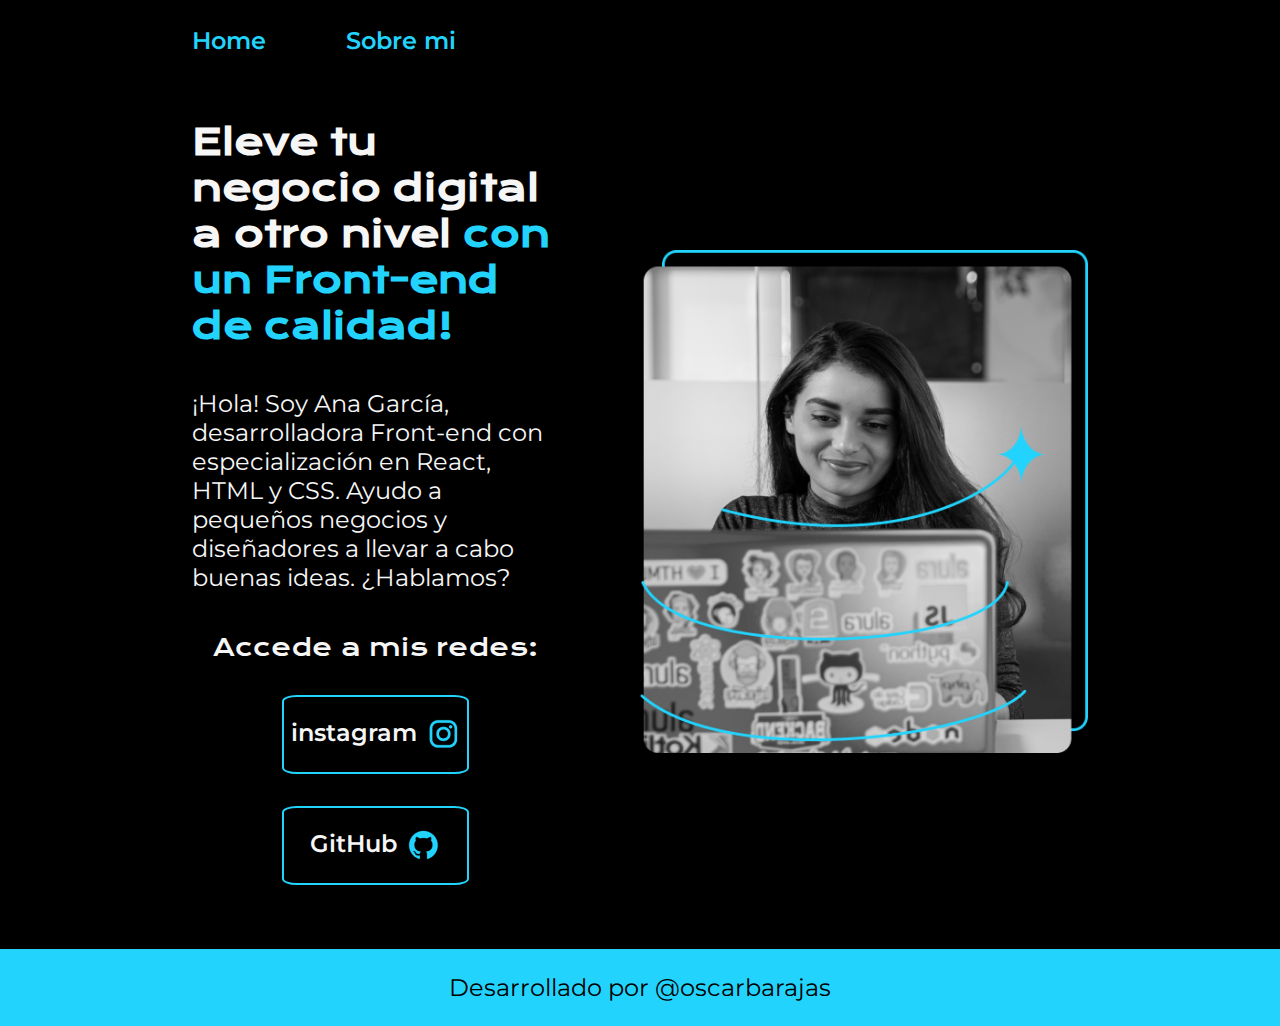
<file: index.html>
<!DOCTYPE html>
<html lang="es-mx">
<head>
    <meta charset="UTF-8"> 
    <meta http-equiv="X-UA-Compatible" content="IE=edge">
    <meta name="viewport" content="width=device-width, initial-scale=1.0">
    <title>Portafolio</title>
    <link rel="stylesheet" href="./styles/style.css">

</head>
<body>
    <header class="header">
        <nav class="header_menu">
            <a class="header_menu_link" href="index.html">Home</a>
            <a class="header_menu_link" href="about.html">Sobre mi</a>
        </nav>
    </header>
    <main class="presentacion">
        <section class="presentacion__contenido">
            <h1 class="presentacion__contenido__titulo">
                Eleve tu negocio digital a otro nivel 
                <strong class="titulo-destaque">con un Front-end de calidad!
                </strong></h1>
                <p class="presentacion__contenido__texto">¡Hola! Soy Ana García, desarrolladora Front-end con
                    especialización en React, HTML y CSS. Ayudo a pequeños
                    negocios y diseñadores a llevar a cabo buenas ideas.
                    ¿Hablamos?

                </p>
                <div class="presentacion_enlaces">
                    <h2 class="presentacion_enlaces_subtitulo">Accede a mis redes:</h2>
                    <a class= "presentacion_clases_link" href="https://instagram.com/">instagram
                        <img src="./assets/instagram.png"></a>
                    <a class= "presentacion_clases_link" href="https://github.com/">GitHub
                        <img src="./assets/github.png"></a>
                </div>
        </section>
            <img class="presetnacion_imagen" src="./assets/Imagem.png" alt="Foto de Ana García desarrolando un proyecto">
    </main>
    <footer class="footer">
        <p>Desarrollado por @oscarbarajas</p>
    </footer>
</body>
</html>
</file>
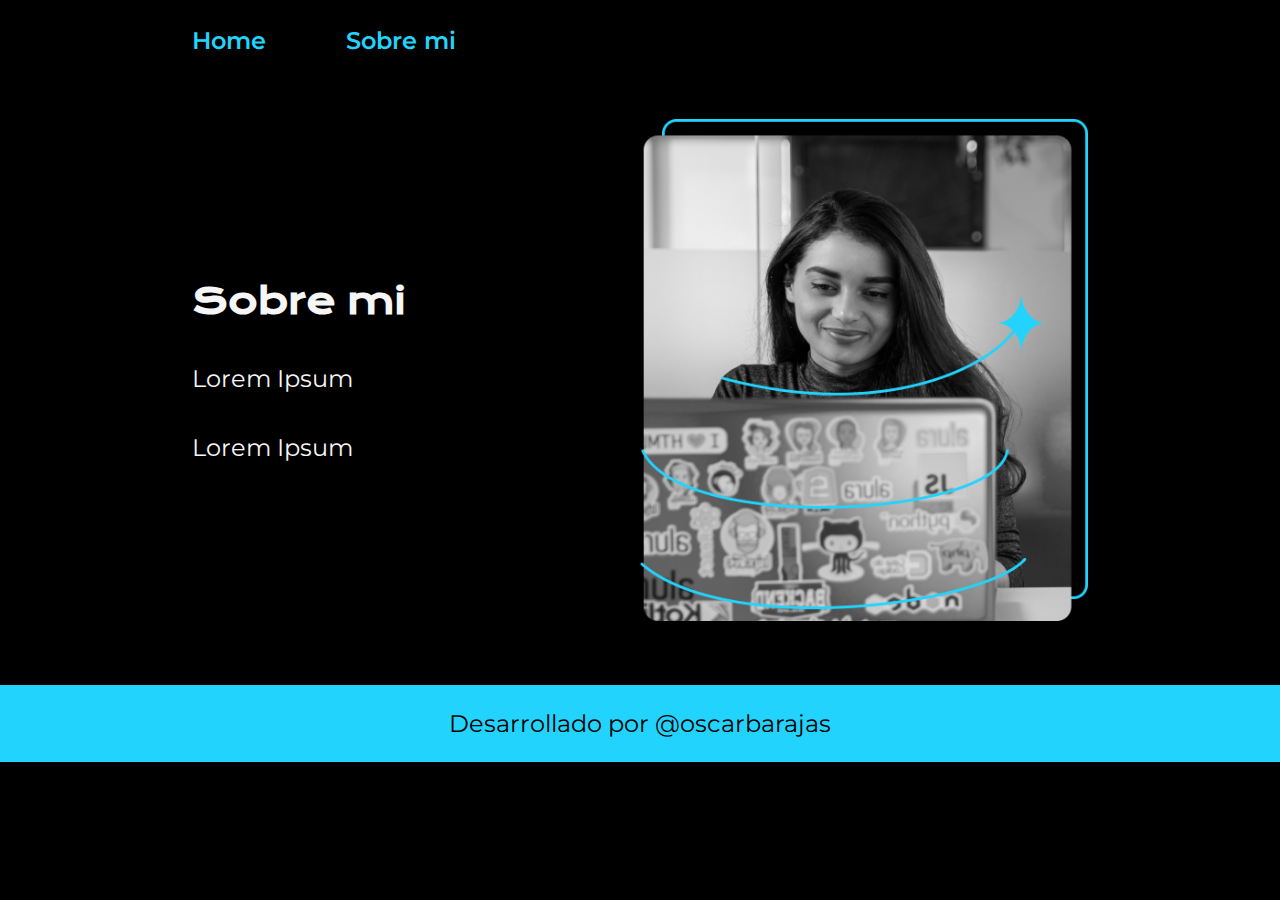
<file: about.html>
<!DOCTYPE html>
<html lang="ens-MX">
<head>
    <meta charset="UTF-8">
    <meta name="viewport" content="width=device-width, initial-scale=1.0">
    <title>Sobre mi</title>
    <link rel="stylesheet" href="./styles/style.css">
</head>
<body>
    <header class="header">
        <nav class="header_menu">
            <a class="header_menu_link" href="index.html">Home</a>
            <a class="header_menu_link" href="about.html">Sobre mi</a>
        </nav>
    </header>
    <main class="presentacion">
       <section class="presentacion__contenido">
            <h1 class="presentacion__contenido__titulo">Sobre mi</h1>
            <p class="presentacion__contenido__texto">Lorem Ipsum </p>
            <p class="presentacion__contenido__texto">Lorem Ipsum</p>
       </section>
       <img class="presetnacion_imagen" src="./assets/Imagem.png" alt="Foto de Ana Garcia desarrollando un proyecto">
    </main>
    <footer class="footer">
        <p>Desarrollado por @oscarbarajas</p>
    </footer>
    
</body>
</html>
</file>
<file: styles/style.css>
@import url('https://fonts.googleapis.com/css2?family=Krona+One&family=Montserrat&display=swap');

:root{
    --color-primario: #000000;
    --color-secundario: #F6F6F6;
    --color-terciario: #22d4fd;
    --color-hover: #272727;

    --fuente-monserrat: 'Montserrat', sans-serif;
    --fuente-krona: 'Krona One', sans-serif;
}


* {
    padding: 0;
    margin:0;
}

body{
    box-sizing: border-box;
    background-color: var(--color-primario);
    color: var(--color-secundario);
}

.header{
    padding: 2% 0% 0% 15%;

}

.header_menu{
    display: flex;
    gap: 80px;

}

.header_menu_link{
    font-family: var(--fuente-monserrat);
    font-size: 1.5rem;
    font-weight: 600;
    color: var(--color-terciario);
    text-decoration: none;

}

.titulo-destaque {
    color: var(--color-terciario); ;
}

.presentacion {
    padding: 5% 15%;
    display: flex;
    align-items: center;
    justify-content: space-between;
    gap: 82px;
}

.presentacion__contenido{
    width: 50%;
    display: flex;
    flex-direction: column;
    gap: 40px;
}

.presentacion__contenido__titulo{
    font-size: 2.25rem;
    font-family: var(--fuente-krona);
}

.presentacion__contenido__texto{
    font-size: 1.5rem;
    font-family: var(--fuente-monserrat);
}

.presentacion_enlaces{
    display: flex;
    justify-content: space-between;
    flex-direction: column;
    align-items: center;
    gap: 32px;
}

.presentacion_clases_link{
    width: 50%;
    text-align: center;
    padding: 21.5px 0px;
    border-radius: 8%;
    font-size: 1.5rem;
    font-family: var(--fuente-monserrat);
    font-weight: 600;
    text-decoration: none;
    color: var(--color-secundario);
    border: 2px solid var(--color-terciario);
    display: flex;
    justify-content: center;
    gap: 10px;
    
}

.presentacion_enlaces_subtitulo{
    font-size: 1.5rem;
    font-family: var(--fuente-krona);
    font-weight: 400;

}

.presentacion_clases_link:hover{
    background-color: var(--color-hover);
}

.footer{
    background-color: var(--color-terciario);
    padding: 1.5rem;
    color: var(--color-primario);
    text-align: center;
    font-family: var(--fuente-monserrat);
    font-size: 1.5rem;
    font-weight: 400;
}

.presetnacion_imagen{
    width: 50%;

}
@media (max-width:1200px){
   .presentacion{
    flex-direction: column-reverse;
    padding: 5%;
   }
   .header{
    padding: 10%;
   } 
   .header_menu{
    justify-content: center;
   }
   .presentacion__contenido{
    width: auto;
   }
}
</file>
